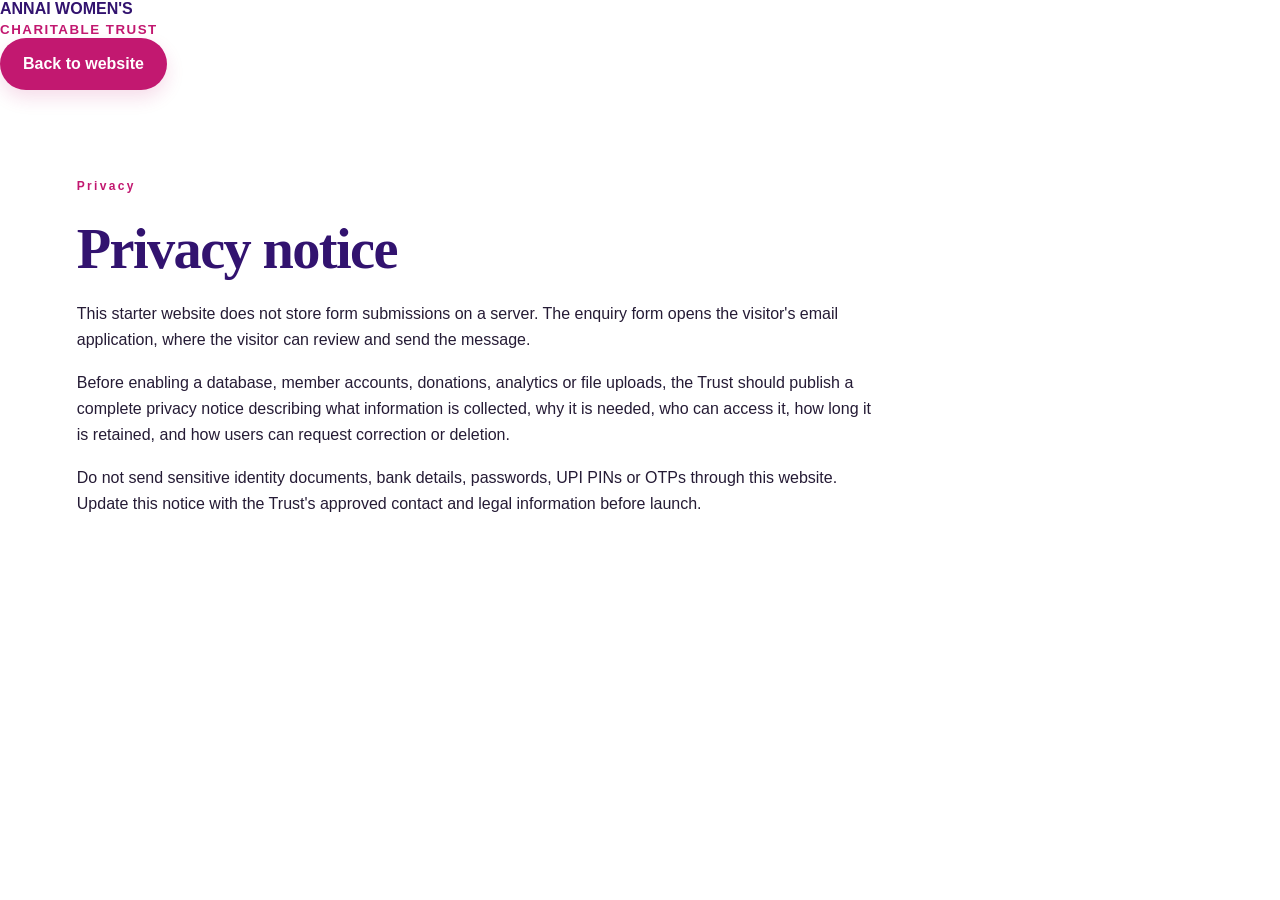
<file: privacy.html>
<!doctype html><html lang="en"><head><meta charset="utf-8"><meta name="viewport" content="width=device-width, initial-scale=1"><title>Privacy Notice | Annai Women's Charitable Trust</title><link rel="stylesheet" href="styles.css"></head><body><header class="header"><div class="container navwrap"><a class="brand" href="index.html"><span><strong>ANNAI WOMEN'S</strong><small>CHARITABLE TRUST</small></span></a><a class="btn secondary" href="index.html">Back to website</a></div></header><main class="section"><div class="container" style="max-width:800px"><span class="eyebrow">Privacy</span><h1 style="color:var(--purple);font-family:'Playfair Display',Georgia,serif">Privacy notice</h1><p>This starter website does not store form submissions on a server. The enquiry form opens the visitor's email application, where the visitor can review and send the message.</p><p>Before enabling a database, member accounts, donations, analytics or file uploads, the Trust should publish a complete privacy notice describing what information is collected, why it is needed, who can access it, how long it is retained, and how users can request correction or deletion.</p><p>Do not send sensitive identity documents, bank details, passwords, UPI PINs or OTPs through this website. Update this notice with the Trust's approved contact and legal information before launch.</p></div></main></body></html>
</file>
<file: styles.css>
:root{--purple:#32136f;--purple2:#4b258b;--pink:#c21870;--green:#17652c;--gold:#f5a21b;--ink:#251b35;--muted:#6d6576;--pale:#faf6ff;--line:#eadff3;--white:#fff;--shadow:0 18px 50px #2c155012}*{box-sizing:border-box}html{scroll-behavior:smooth}body{margin:0;font-family:Inter,"Noto Sans Tamil",Arial,sans-serif;color:var(--ink);line-height:1.65}a{color:inherit;text-decoration:none}img{max-width:100%;display:block}.site-header{height:auto;min-height:82px;display:flex;align-items:center;justify-content:space-between;padding:12px clamp(18px,5vw,76px);gap:24px;background:#fff;position:sticky;top:0;z-index:20;box-shadow:0 4px 25px #1d0a3b0d}.brand{display:flex;align-items:center;gap:12px;color:var(--purple)}.brand img{width:58px;height:58px;border-radius:50%;object-fit:cover;border:2px solid var(--purple)}.brand span{display:grid;line-height:1.15}.brand b{font-size:16px;letter-spacing:1px}.brand small{color:var(--pink);font-weight:800;letter-spacing:1.5px;margin-top:4px}.site-header nav{display:flex;align-items:center;gap:24px;font-size:14px;font-weight:700}.site-header nav a:hover,.text-link{color:var(--pink)}.menu-toggle{display:none;border:0;background:var(--pale);font-size:24px;color:var(--purple);padding:8px 12px;border-radius:10px}.btn{display:inline-flex;align-items:center;justify-content:center;border:0;border-radius:999px;background:var(--pink);color:#fff;font-weight:800;padding:13px 23px;cursor:pointer;box-shadow:0 8px 18px #c2187026;transition:.2s}.btn:hover{transform:translateY(-2px);filter:brightness(.97)}.btn-small{padding:10px 16px;font-size:13px}.btn-outline{background:#fff;color:var(--purple);border:1px solid #d9c7ec;box-shadow:none}.btn-light{background:#fff;color:var(--purple)}.hero{padding:65px clamp(20px,6vw,90px) 58px;display:grid;grid-template-columns:1fr 1fr;gap:55px;align-items:center;background:radial-gradient(circle at 80% 15%,#fce4f2 0,transparent 32%),linear-gradient(120deg,#fbf8ff,#fff 65%)}.eyebrow{font-size:12px;letter-spacing:2.3px;font-weight:900;color:var(--pink)}h1,h2,h3,p{margin-top:0}h1{font-size:clamp(36px,4.4vw,62px);line-height:1.18;letter-spacing:-1.6px;color:var(--purple);margin:18px 0}h1 em{font-style:normal;color:var(--pink)}.hero-copy>p{max-width:590px;color:var(--muted);font-size:17px}.hero-actions{display:flex;gap:12px;flex-wrap:wrap;margin:28px 0}.hero-points{display:flex;gap:20px;flex-wrap:wrap;color:var(--green);font-weight:700;font-size:13px}.hero-art{position:relative}.hero-art>img{width:100%;height:420px;object-fit:cover;border-radius:28px 100px 28px 28px;box-shadow:var(--shadow)}.floating-card{position:absolute;bottom:22px;left:-28px;background:#fff;padding:18px 23px;border-radius:16px;box-shadow:var(--shadow);display:grid;border-left:4px solid var(--pink)}.floating-card strong{color:var(--purple)}.floating-card small{color:var(--muted)}.trust-strip{display:grid;grid-template-columns:repeat(4,1fr);background:var(--purple);color:#fff;padding:25px clamp(20px,6vw,90px);gap:18px}.trust-strip div{border-right:1px solid #ffffff3b;padding-left:20px;display:grid}.trust-strip div:last-child{border:0}.trust-strip b{font-size:18px;color:#ffb5d8}.trust-strip span{font-size:13px;color:#eee5fb}.section{padding:82px clamp(20px,6vw,90px)}.about{display:grid;grid-template-columns:.9fr 1.1fr;gap:65px;align-items:center}.section-image img{width:100%;height:390px;object-fit:cover;border-radius:22px;box-shadow:var(--shadow)}h2{font-size:clamp(28px,3vw,42px);line-height:1.25;color:var(--purple);margin:12px 0 20px}.about p,.section-heading p{color:var(--muted)}.text-link{font-weight:800}.programs,.gallery{background:var(--pale)}.section-heading{text-align:center;max-width:720px;margin:0 auto 42px}.section-heading h2{margin-bottom:10px}.card-grid{display:grid;grid-template-columns:repeat(3,1fr);gap:20px}.service-card{padding:28px;background:#fff;border:1px solid var(--line);border-radius:20px;box-shadow:0 8px 30px #29104b08;transition:.2s}.service-card:hover{transform:translateY(-5px);box-shadow:var(--shadow)}.icon{width:54px;height:54px;border-radius:16px;background:#f9e5f1;display:grid;place-items:center;font-size:27px;margin-bottom:18px}.service-card h3{color:var(--purple);margin-bottom:8px}.service-card p{color:var(--muted);font-size:14px}.service-card a,.event-card a{font-weight:800;color:var(--pink);font-size:14px}.donate-band{padding:48px clamp(20px,6vw,90px);display:flex;align-items:center;justify-content:space-between;gap:25px;background:linear-gradient(110deg,var(--purple),#612b96);color:#fff}.donate-band h2{color:#fff;margin:10px 0}.donate-band p{margin:0;color:#eee5fb}.donate-band .eyebrow{color:#ffb4d8}.event-grid{display:grid;grid-template-columns:repeat(3,1fr);gap:22px}.event-card{border:1px solid var(--line);border-radius:20px;overflow:hidden;background:#fff;box-shadow:var(--shadow)}.event-card img{height:210px;width:100%;object-fit:cover}.event-card>div{padding:23px}.event-card h3{color:var(--purple);margin:10px 0}.event-card p{color:var(--muted);font-size:14px}.tag{font-size:11px;text-transform:uppercase;letter-spacing:1px;background:#fae4f0;color:var(--pink);padding:5px 10px;border-radius:99px;font-weight:900}.gallery-grid{display:grid;grid-template-columns:repeat(4,1fr);gap:14px}.gallery-grid img{height:210px;width:100%;object-fit:cover;border-radius:14px;transition:.2s}.gallery-grid img:hover{transform:scale(1.02)}.join-section{background:#fff}.form-grid{display:grid;grid-template-columns:repeat(2,1fr);gap:22px;max-width:1100px;margin:auto}.form-card{border:1px solid var(--line);border-radius:20px;padding:27px;background:#fff;box-shadow:var(--shadow)}.form-card h3{color:var(--purple);font-size:20px;margin-bottom:18px}.form-card label,.modal label{display:grid;gap:7px;font-weight:700;font-size:13px;margin-bottom:14px;color:#4b4058}.form-card input,.form-card select,.form-card textarea,.modal input{width:100%;border:1px solid #ddd1e8;background:#fdfbff;border-radius:10px;padding:12px 13px;font:inherit;color:var(--ink);outline:none}.form-card input:focus,.form-card select:focus,.form-card textarea:focus,.modal input:focus{border-color:var(--pink);box-shadow:0 0 0 3px #c2187015}.form-card button{width:100%;margin-top:3px}.form-status{font-size:13px;color:var(--green);margin:10px 0 0}.form-card small{display:block;color:var(--muted);font-size:11px;margin-top:10px}.footer{background:#211044;color:#fff;padding:45px clamp(20px,6vw,90px) 0}.footer-main{display:grid;grid-template-columns:1.1fr 1.3fr .7fr;gap:45px;padding-bottom:35px}.footer h2,.footer h3{color:#ffb5d8}.footer h2{font-size:24px}.footer h3{font-size:17px}.footer p,.footer a{font-size:13px;color:#e7def2}.footer-main>div:last-child{display:grid;align-content:start;gap:9px}.footer-bottom{border-top:1px solid #ffffff30;padding:18px 0;display:flex;justify-content:space-between;gap:15px;flex-wrap:wrap;font-size:12px;color:#d4c6e6}.modal{display:none;position:fixed;inset:0;background:#17092dcc;z-index:50;align-items:center;justify-content:center;padding:18px;overflow:auto}.modal.open{display:flex}.modal-card{position:relative;background:#fff;border-radius:22px;padding:32px;width:min(100%,470px);max-height:94vh;overflow:auto;box-shadow:0 30px 90px #0004}.modal-close{position:absolute;right:18px;top:12px;border:0;background:transparent;font-size:30px;color:var(--purple);cursor:pointer}.modal-card h2{font-size:28px}.modal-card hr{border:0;border-top:1px solid var(--line);margin:25px 0}.modal-card h3{color:var(--purple)}.modal-card .btn{width:100%}.toast{position:fixed;bottom:22px;right:22px;background:var(--purple);color:white;padding:14px 20px;border-radius:12px;box-shadow:var(--shadow);display:none;z-index:70;max-width:90vw}.toast.show{display:block}.dashboard-section{background:var(--pale);min-height:350px}.dashboard-head{display:flex;justify-content:space-between;align-items:center;gap:15px}.dashboard-section h3{color:var(--purple)}#adminData{overflow:auto}table{border-collapse:collapse;width:100%;background:white;margin-top:16px}th,td{padding:10px;border:1px solid var(--line);text-align:left;font-size:13px}th{background:var(--purple);color:#fff}[hidden]{display:none!important}@media(max-width:1000px){.site-header nav{gap:12px}.hero{gap:30px}.card-grid{grid-template-columns:repeat(2,1fr)}.gallery-grid{grid-template-columns:repeat(3,1fr)}}@media(max-width:760px){.site-header{flex-wrap:wrap}.menu-toggle{display:block}.site-header nav{display:none;flex-basis:100%;align-items:stretch;flex-direction:column;padding:10px 0 14px;gap:12px}.site-header nav.open{display:flex}.site-header nav a{padding:7px}.site-header nav button{align-self:flex-start}.hero{grid-template-columns:1fr;padding-top:42px}.hero-art{margin-left:15px}.hero-art>img{height:310px}.floating-card{left:-15px}.trust-strip{grid-template-columns:repeat(2,1fr)}.trust-strip div:nth-child(2){border:0}.section{padding-top:58px;padding-bottom:58px}.about{grid-template-columns:1fr;gap:30px}.section-image img{height:300px}.card-grid,.event-grid,.form-grid{grid-template-columns:1fr}.gallery-grid{grid-template-columns:repeat(2,1fr)}.gallery-grid img{height:160px}.donate-band{align-items:flex-start;flex-direction:column}.footer-main{grid-template-columns:1fr;gap:22px}.footer-bottom{flex-direction:column}.hero-actions .btn{width:100%}}
</file>
